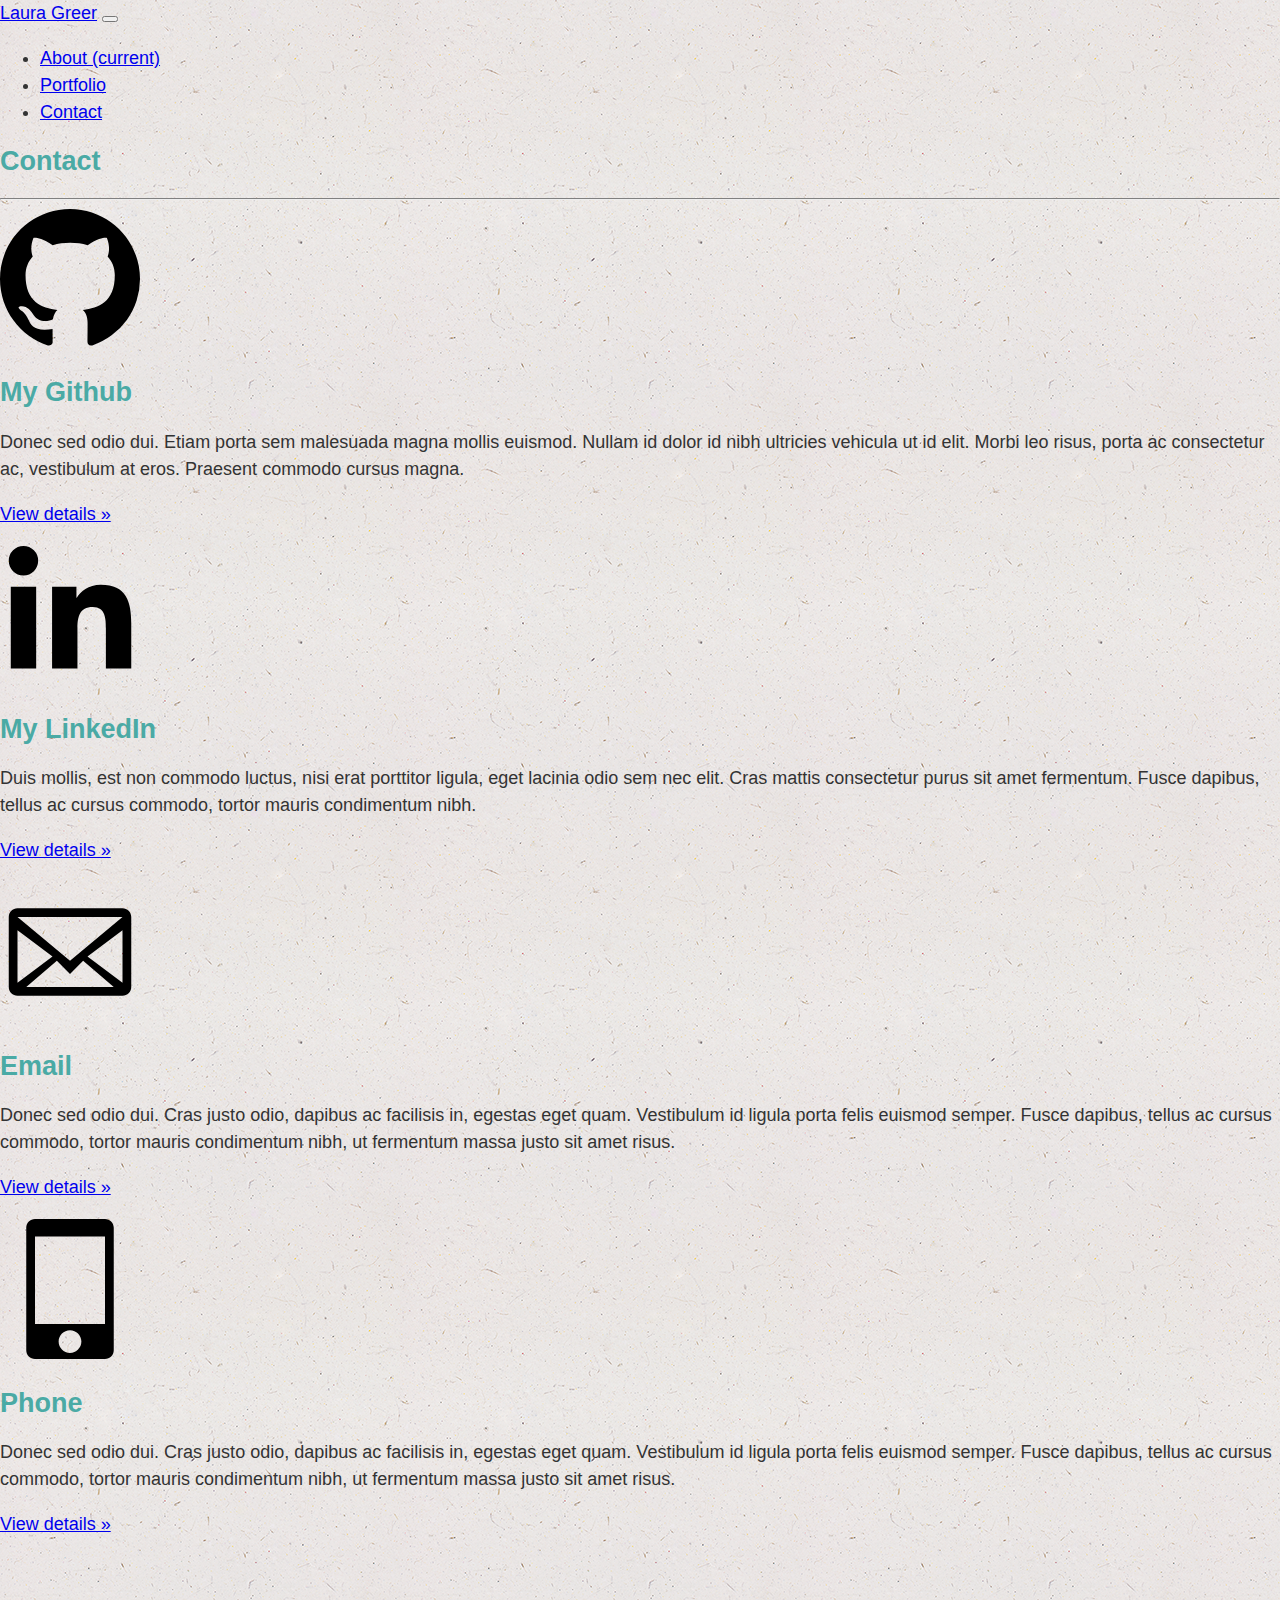
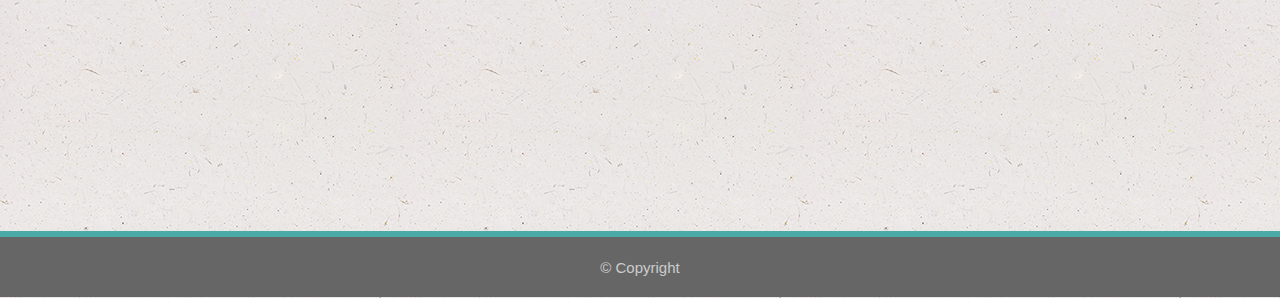
<file: contact.html>
<!DOCTYPE html>
<html lang="en">
<head>
    <meta charset="UTF-8">
    <meta name="viewport" content="width=device-width, initial-scale=1.0">
    <meta http-equiv="X-UA-Compatible" content="ie=edge">
    <title>Bootstrap One</title>
    <link rel="stylesheet" href="https://stackpath.bootstrapcdn.com/bootstrap/4.1.3/css/bootstrap.min.css" integrity="sha384-MCw98/SFnGE8fJT3GXwEOngsV7Zt27NXFoaoApmYm81iuXoPkFOJwJ8ERdknLPMO" crossorigin="anonymous">
    <link rel="stylesheet" href="style.css">
    <link rel="stylesheet" href="https://use.fontawesome.com/releases/v5.7.2/css/all.css" integrity="sha384-fnmOCqbTlWIlj8LyTjo7mOUStjsKC4pOpQbqyi7RrhN7udi9RwhKkMHpvLbHG9Sr" crossorigin="anonymous">
    
</head>
<body>
    <!--Navigation bar-->
    <nav class="navbar navbar-expand-lg navbar-light bg-light">
        <a class="navbar-brand" href="#">Laura Greer</a>
        <button class="navbar-toggler" type="button" data-toggle="collapse" data-target="#navbarText" aria-controls="navbarText" aria-expanded="false" aria-label="Toggle navigation">
            <span class="navbar-toggler-icon"></span>
        </button>
        <div class="collapse navbar-collapse" id="navbarText">
            <ul class="navbar-nav mr-auto">
            <li class="nav-item active">
                <a class="nav-link" href="index.html">About <span class="sr-only">(current)</span></a>
            </li>
            <li class="nav-item">
                <a class="nav-link" href="portfolio.html">Portfolio</a>
            </li>
            <li class="nav-item">
                <a class="nav-link" href="contact.html">Contact</a>
            </li>
            </ul>
            <span class="navbar-text">
            
            </span>
        </div>
    </nav>
    <!--End Nav bar-->
    <!--Form-->
        <div class="container">
            <h2>Contact</h2>
            <hr>
            <div class="container marketing">

                <!-- Three columns of text below the carousel -->
                <div class="row">
                  <div class="col-lg-3">
                    <img class="rounded-circle" src="assets/mark-github.svg" alt="Github logo" width="140" height="140">
                    <h2>My Github</h2>
                    <p>Donec sed odio dui. Etiam porta sem malesuada magna mollis euismod. Nullam id dolor id nibh ultricies vehicula ut id elit. Morbi leo risus, porta ac consectetur ac, vestibulum at eros. Praesent commodo cursus magna.</p>
                    <p><a class="btn btn-secondary" href="https://github.com/lauragreer3" role="button">View details »</a></p>
                  </div><!-- /.col-lg-4 -->
                  <div class="col-lg-3">
                    <img class="rounded-circle" src="assets/linkedin-in-brands.svg" alt="LinkedIn logo" width="140" height="140">
                    <!-- <h1 class="display-4"><i class="fas fa-fire"></i> Friend Finder</h1>-->
                    <h2>My LinkedIn</h2>
                    <p>Duis mollis, est non commodo luctus, nisi erat porttitor ligula, eget lacinia odio sem nec elit. Cras mattis consectetur purus sit amet fermentum. Fusce dapibus, tellus ac cursus commodo, tortor mauris condimentum nibh.</p>
                    <p><a class="btn btn-secondary" href="https://www.linkedin.com/in/lauragreer3/" role="button">View details »</a></p>
                  </div><!-- /.col-lg-4 -->
                  <div class="col-lg-3">
                    <img class="rounded-circle" src="assets/mail.svg" alt="Email logo" width="140" height="140">
                    <h2>Email</h2>
                    <p>Donec sed odio dui. Cras justo odio, dapibus ac facilisis in, egestas eget quam. Vestibulum id ligula porta felis euismod semper. Fusce dapibus, tellus ac cursus commodo, tortor mauris condimentum nibh, ut fermentum massa justo sit amet risus.</p>
                    <p><a class="btn btn-secondary" href="#" role="button">View details »</a></p>
                  </div><!-- /.col-lg-4 -->
                  <div class="col-lg-3">
                    <img class="rounded-circle" src="assets/device-mobile.svg" alt="cell phone logo" width="140" height="140">
                    <h2>Phone</h2>
                    <p>Donec sed odio dui. Cras justo odio, dapibus ac facilisis in, egestas eget quam. Vestibulum id ligula porta felis euismod semper. Fusce dapibus, tellus ac cursus commodo, tortor mauris condimentum nibh, ut fermentum massa justo sit amet risus.</p>
                    <p><a class="btn btn-secondary" href="#" role="button">View details »</a></p>
                  </div><!-- /.col-lg-4 -->
                </div><!-- /.row -->
        </div>
    </div>
        

    
        <footer class="footercontact">
            <div class="container">
                <small>&copy; Copyright</small>
            </div>
        </footer>

              










</body>
</html>
</file>
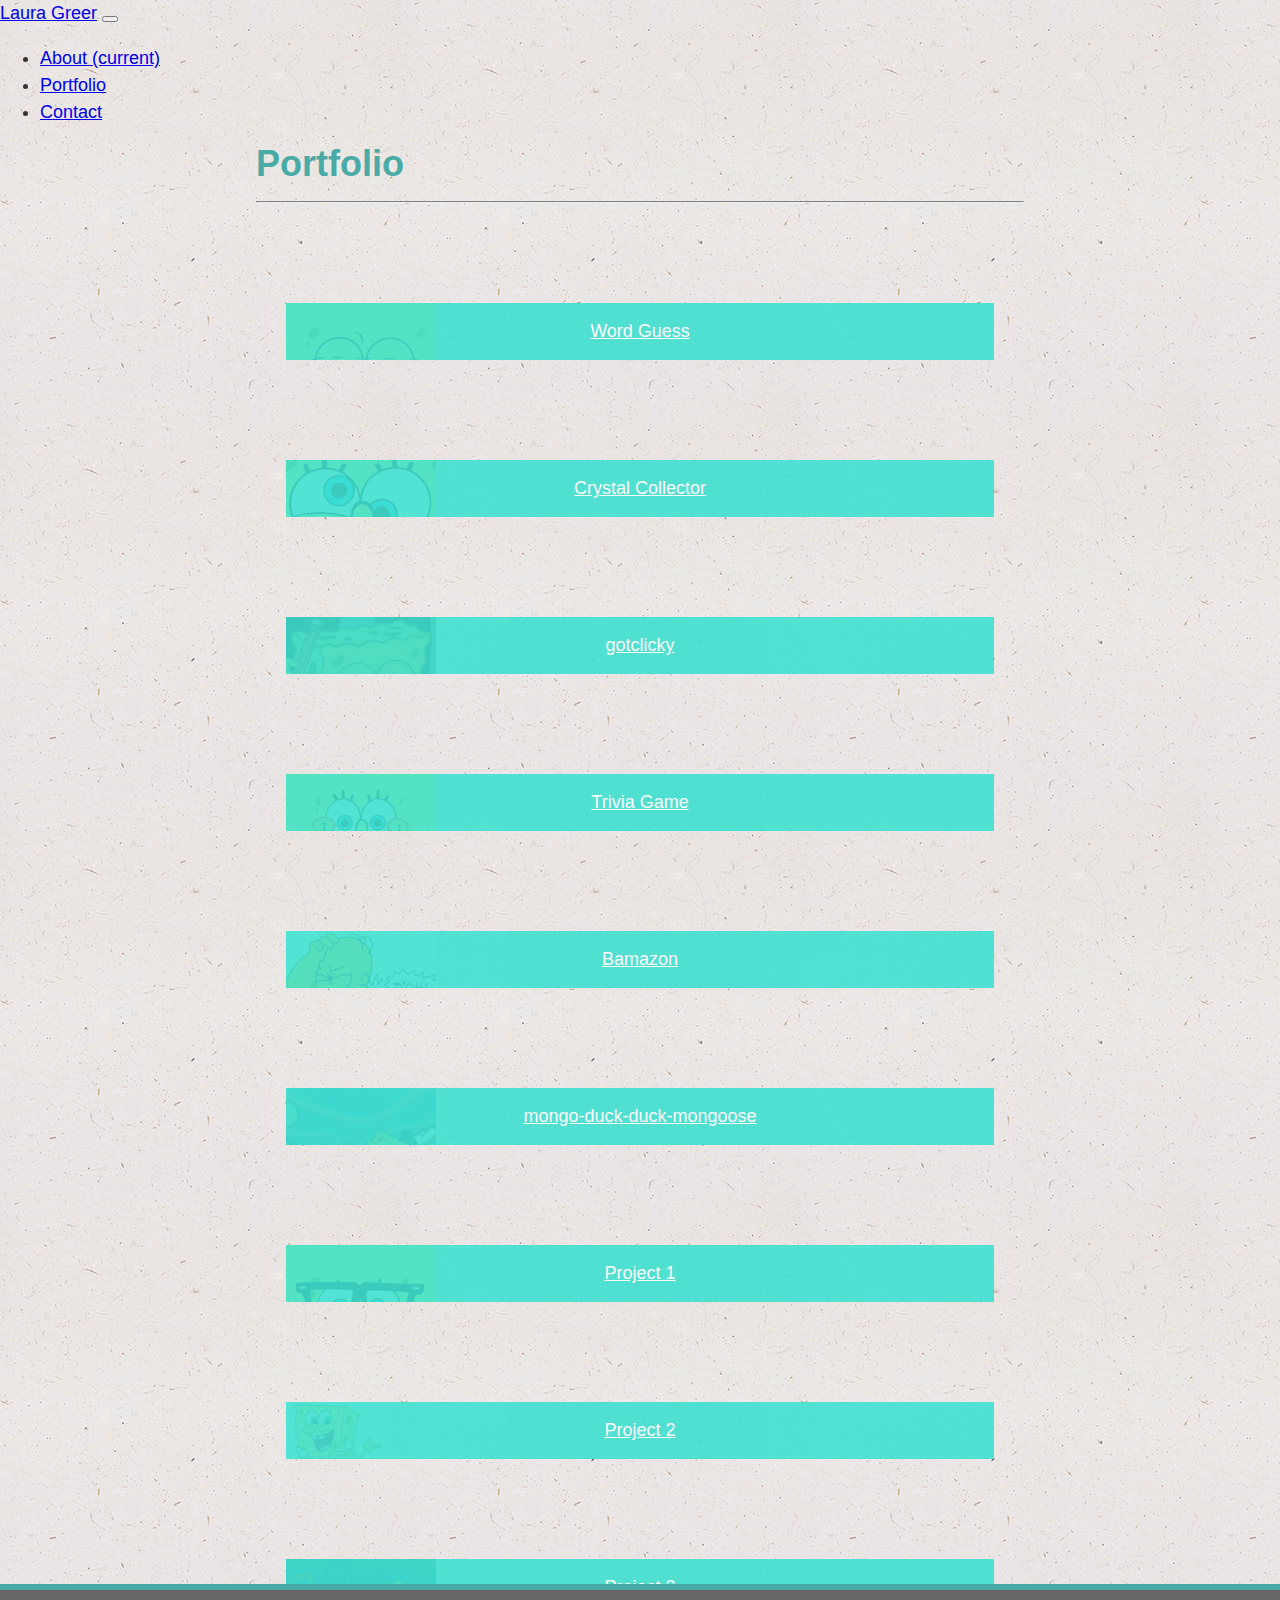
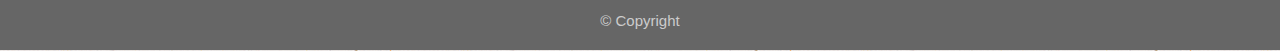
<file: portfolio.html>
<!DOCTYPE html>
<html lang="en">
<head>
    <meta charset="UTF-8">
    <meta name="viewport" content="width=device-width, initial-scale=1.0">
    <meta http-equiv="X-UA-Compatible" content="ie=edge">
    <title>Bootstrap One</title>
    <link rel="stylesheet" href="https://stackpath.bootstrapcdn.com/bootstrap/4.1.3/css/bootstrap.min.css" integrity="sha384-MCw98/SFnGE8fJT3GXwEOngsV7Zt27NXFoaoApmYm81iuXoPkFOJwJ8ERdknLPMO" crossorigin="anonymous">
    <link rel="stylesheet" href="style.css">
    
</head>
<body>
    <!--Navigation bar-->
    <nav class="navbar navbar-expand-lg navbar-light bg-light">
        <a class="navbar-brand" href="#">Laura Greer</a>
        <button class="navbar-toggler" type="button" data-toggle="collapse" data-target="#navbarText" aria-controls="navbarText" aria-expanded="false" aria-label="Toggle navigation">
            <span class="navbar-toggler-icon"></span>
        </button>
        <div class="collapse navbar-collapse" id="navbarText">
            <ul class="navbar-nav mr-auto">
            <li class="nav-item active">
                <a class="nav-link" href="index.html">About <span class="sr-only">(current)</span></a>
            </li>
            <li class="nav-item">
                <a class="nav-link" href="portfolio.html">Portfolio</a>
            </li>
            <li class="nav-item">
                <a class="nav-link" href="contact.html">Contact</a>
            </li>
            </ul>
            <span class="navbar-text">
            
            </span>
        </div>
    </nav>
    <!--End Nav bar-->
    <!--Main content-->
    <div class= "wrapper">
        <h1>Portfolio</h1>
        <hr>
        <div class="container bg-white myprojectgrid">
        <div class="row">
            <div class="col-md-4 col-lg-2 squarebob ">
                <p><a href="https://lauragreer3.github.io/Word-Guess-Game/">Word Guess</a></p>
            </div>
            <div class="col-md-4 col-lg-2 looniebob">
                <p><a href="https://lauragreer3.github.io/unit-4-game/">Crystal Collector</a></p>
            </div>
            <div class="col-md-4 col-lg-2 bobnote">
                <p><a href="https://lauragreer3.github.io/gotclicky/">gotclicky</a></p>
            </div>
        </div>
            <div class="row">
                <div class="col-md-4 col-lg-2 smileybob">
                    <p><a href="https://lauragreer3.github.io/TriviaGame/">Trivia Game</a></p>
                </div>
                <div class="col-md-4 col-lg-2 homie">
                    <p><a href="https://github.com/lauragreer3/bamazon.git/">Bamazon</a></p>
                </div>
                <div class="col-md-4 col-lg-2 pizzabob">
                    <p><a href="https://mongo-duck-duck-mongoose.herokuapp.com/">mongo-duck-duck-mongoose</a></p>
                </div>
            </div>
            <div class="row">
                <div class="col-md-4 col-lg-2 nerdybob">
                    <p><a href="https://lauragreer3.github.io/Project1-1/">Project 1</a></p>    
                </div>
                <div class="col-md-4 col-lg-2 checkyabob">
                    <p><a href="https://geotrendapp.herokuapp.com/">Project 2</a></p>
                </div>
                <div class="col-md-4 col-lg-2 jellybob">
                    <p><a href="https://young-at-heart.herokuapp.com/login">Project 3</a></p>                    
                </div>
            </div>
        </div>
        
    </div>      

 

    <footer class="footerportfolio">
        <div class="container">
            <small>&copy; Copyright</small>
        </div>
    </footer> 



</body>
</html>
</file>
<file: style.css>
html, body {
    height: 100%;
    margin: 0;

}
hr {
    border-top: 1px solid grey;
}

.containerbgwhite {
    width: 720px;
}

.wrapper span {
    float: left;
    padding-right: 1em;
}


#MyPage {
    padding-left: 0px;
}

.wrapper {
    margin-left: 20%;
    margin-right: 20%;
    margin-top: 10px;
}
body {
    padding: 0;
    margin: 0;
    color: #777777;
    font-family: 'Arial', 'Helvetica Neue', Helvetica, sans-serif;
    font-size: 18px;
    line-height: 150%;
    color: #333;
    background-image: url(assets/ep_naturalwhite/ep_naturalwhite.png)
  }
/* Background pattern from Toptal Subtle Patterns */

h1,h2 {
    color: #4aaaa5;
}
.button {
    color: #4aaaa5;
}

.squarebob {
    background-image: url("assets/profile bob.png");
    background-repeat: no-repeat;
}
.looniebob {
    background-image: url("assets/loonie bob.png");
    background-repeat: no-repeat;
}
.smileybob {
    background-image: url("assets/smiley bob.png");
    background-repeat: no-repeat;
}
.homie {
    background-image: url("assets/homie.gif");
    background-repeat: no-repeat;
}
.nerdybob {
    background-image: url("assets/nerdybob.png");
    background-repeat: no-repeat;
}
.checkyabob {
    background-image: url("assets/spongebob_checkya.png");
    background-repeat: no-repeat;
    background-size: 100px 100px;
}   
.craybob {
    background-image: url("assets/spongebob_cray.png");
    background-repeat: no-repeat;
    background-size: 100px 100px;
}  
.bobnote {
    background-image: url("assets/spongebobnote.png");
    background-repeat: no-repeat;
    background-size: 150px 150px;
}
.pizzabob {
    background-image: url("assets/spongebob_pizza.png");
    background-repeat: no-repeat;
    background-size: 150px 150px;
}
.jellybob {
    background-image: url("assets/spongebob_jelly.png");
    background-repeat: no-repeat;
    background-size: 150px 150px;
}
.myprojectgrid {

}

.myprojectgrid div {
    padding: 0px;
    margin: 15px;
    /* width: 300px; */
}
.myprojectgrid p {
    margin-top: 100px;
    text-align: center;
    padding-bottom: 15px;
    padding-top: 15px;
    width: 100%;
    background-color: turquoise;
    opacity: .9;
}
.myprojectgrid p a {
    color: #ffffff;
    opacity: 1;
}

.footerportfolio {
    position: absolute;
    bottom: -5;
    width: 100%;
    height: 60px;
    line-height: 60px;
    background-color: #666666;
    color: #cccccc;
    border-top: 6px solid #4aaaa5;
    text-align: center;
    margin-top: -50px;
}

.footerabout {
    position: absolute;
    bottom: -5;
    width: 100%;
    height: 60px;
    line-height: 60px;
    background-color: #666666;
    color: #cccccc;
    border-top: 6px solid #4aaaa5;
    text-align: center;
    margin-top: 275px;
}

.footercontact {
    position: absolute;
    bottom: -5;
    width: 100%;
    height: 60px;
    line-height: 60px;
    background-color: #666666;
    color: #cccccc;
    border-top: 6px solid #4aaaa5;
    text-align: center;
    margin-top: 275px;
}
</file>
